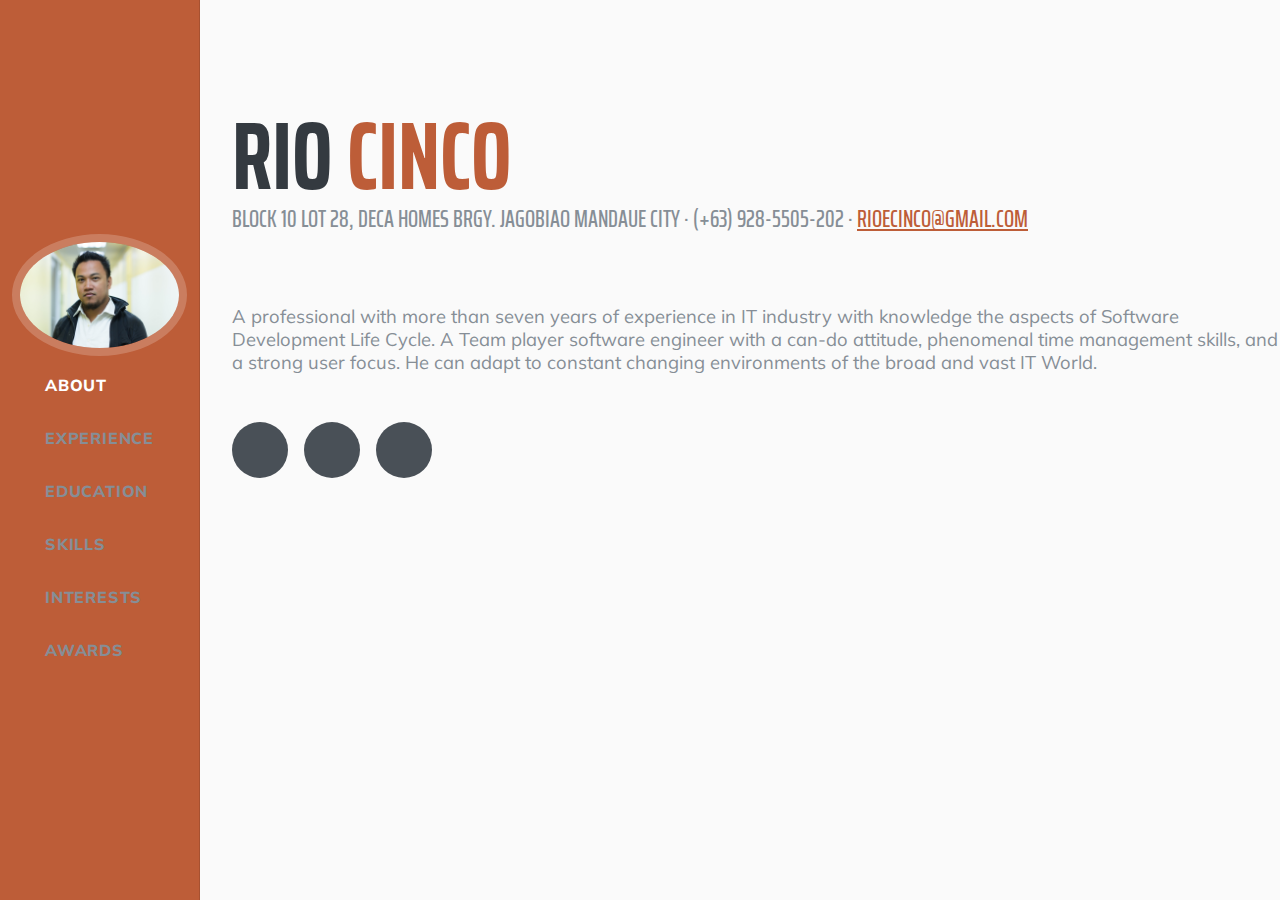
<file: index.html>
<!doctype html>
<html lang="en">
<head>
  <meta charset="utf-8">
  <title>Rio Cinco</title>
  <base href="https://riocinco.github.io/resume/">
  <meta name="viewport" content="width=device-width, initial-scale=1">
  <link rel="icon" type="image/x-icon" href="favicon.ico">
  <link href="https://fonts.googleapis.com/icon?family=Material+Icons" rel="stylesheet">

  <!-- Custom fonts for this template -->
  <link href="https://fonts.googleapis.com/css?family=Saira+Extra+Condensed:500,700" rel="stylesheet">
  <link href="https://fonts.googleapis.com/css?family=Muli:400,400i,800,800i" rel="stylesheet">
  <!-- <link href="vendor/fontawesome-free/css/all.min.css" rel="stylesheet"> -->

  <link rel="stylesheet" href="https://use.fontawesome.com/releases/v5.6.3/css/all.css" integrity="sha384-UHRtZLI+pbxtHCWp1t77Bi1L4ZtiqrqD80Kn4Z8NTSRyMA2Fd33n5dQ8lWUE00s/" crossorigin="anonymous">
<link rel="stylesheet" href="styles.a3dd37a30d1d7dd4a23c.css"></head>
<body>
  <app-root></app-root>
<script type="text/javascript" src="runtime.b57bf819d5bdce77f1c7.js"></script><script type="text/javascript" src="polyfills.05e428c7deb03eca82a1.js"></script><script type="text/javascript" src="main.19cc4933572a77e70574.js"></script></body>
</html>
</file>
<file: styles.a3dd37a30d1d7dd4a23c.css>
.mat-badge-content{font-weight:600;font-size:12px;font-family:Roboto,"Helvetica Neue",sans-serif}.mat-badge-small .mat-badge-content{font-size:6px}.mat-badge-large .mat-badge-content{font-size:24px}.mat-h1,.mat-headline,.mat-typography h1{font:400 24px/32px Roboto,"Helvetica Neue",sans-serif;margin:0 0 16px}.mat-h2,.mat-title,.mat-typography h2{font:500 20px/32px Roboto,"Helvetica Neue",sans-serif;margin:0 0 16px}.mat-h3,.mat-subheading-2,.mat-typography h3{font:400 16px/28px Roboto,"Helvetica Neue",sans-serif;margin:0 0 16px}.mat-h4,.mat-subheading-1,.mat-typography h4{font:400 15px/24px Roboto,"Helvetica Neue",sans-serif;margin:0 0 16px}.mat-h5,.mat-typography h5{font:400 11.62px/20px Roboto,"Helvetica Neue",sans-serif;margin:0 0 12px}.mat-h6,.mat-typography h6{font:400 9.38px/20px Roboto,"Helvetica Neue",sans-serif;margin:0 0 12px}.mat-body-2,.mat-body-strong{font:500 14px/24px Roboto,"Helvetica Neue",sans-serif}.mat-body,.mat-body-1,.mat-typography{font:400 14px/20px Roboto,"Helvetica Neue",sans-serif}.mat-body p,.mat-body-1 p,.mat-typography p{margin:0 0 12px}.mat-caption,.mat-small{font:400 12px/20px Roboto,"Helvetica Neue",sans-serif}.mat-display-4,.mat-typography .mat-display-4{font:300 112px/112px Roboto,"Helvetica Neue",sans-serif;margin:0 0 56px;letter-spacing:-.05em}.mat-display-3,.mat-typography .mat-display-3{font:400 56px/56px Roboto,"Helvetica Neue",sans-serif;margin:0 0 64px;letter-spacing:-.02em}.mat-display-2,.mat-typography .mat-display-2{font:400 45px/48px Roboto,"Helvetica Neue",sans-serif;margin:0 0 64px;letter-spacing:-.005em}.mat-display-1,.mat-typography .mat-display-1{font:400 34px/40px Roboto,"Helvetica Neue",sans-serif;margin:0 0 64px}.mat-bottom-sheet-container{font:400 14px/20px Roboto,"Helvetica Neue",sans-serif}.mat-button,.mat-fab,.mat-flat-button,.mat-icon-button,.mat-mini-fab,.mat-raised-button,.mat-stroked-button{font-family:Roboto,"Helvetica Neue",sans-serif;font-size:14px;font-weight:500}.mat-button-toggle,.mat-card{font-family:Roboto,"Helvetica Neue",sans-serif}.mat-card-title{font-size:24px;font-weight:500}.mat-card-header .mat-card-title{font-size:20px}.mat-card-content,.mat-card-subtitle{font-size:14px}.mat-checkbox{font-family:Roboto,"Helvetica Neue",sans-serif}.mat-checkbox-layout .mat-checkbox-label{line-height:24px}.mat-chip{font-size:14px;font-weight:500}.mat-chip .mat-chip-remove.mat-icon,.mat-chip .mat-chip-trailing-icon.mat-icon{font-size:18px}.mat-table{font-family:Roboto,"Helvetica Neue",sans-serif}.mat-header-cell{font-size:12px;font-weight:500}.mat-cell,.mat-footer-cell{font-size:14px}.mat-calendar{font-family:Roboto,"Helvetica Neue",sans-serif}.mat-calendar-body{font-size:13px}.mat-calendar-body-label,.mat-calendar-period-button{font-size:14px;font-weight:500}.mat-calendar-table-header th{font-size:11px;font-weight:400}.mat-dialog-title{font:500 20px/32px Roboto,"Helvetica Neue",sans-serif}.mat-expansion-panel-header{font-family:Roboto,"Helvetica Neue",sans-serif;font-size:15px;font-weight:400}.mat-expansion-panel-content{font:400 14px/20px Roboto,"Helvetica Neue",sans-serif}.mat-form-field{font-size:inherit;font-weight:400;line-height:1.125;font-family:Roboto,"Helvetica Neue",sans-serif}.mat-form-field-wrapper{padding-bottom:1.34375em}.mat-form-field-prefix .mat-icon,.mat-form-field-suffix .mat-icon{font-size:150%;line-height:1.125}.mat-form-field-prefix .mat-icon-button,.mat-form-field-suffix .mat-icon-button{height:1.5em;width:1.5em}.mat-form-field-prefix .mat-icon-button .mat-icon,.mat-form-field-suffix .mat-icon-button .mat-icon{height:1.125em;line-height:1.125}.mat-form-field-infix{padding:.5em 0;border-top:.84375em solid transparent}.mat-form-field-can-float .mat-input-server:focus+.mat-form-field-label-wrapper .mat-form-field-label,.mat-form-field-can-float.mat-form-field-should-float .mat-form-field-label{-webkit-transform:translateY(-1.34375em) scale(.75);transform:translateY(-1.34375em) scale(.75);width:133.33333%}.mat-form-field-can-float .mat-input-server[label]:not(:label-shown)+.mat-form-field-label-wrapper .mat-form-field-label{-webkit-transform:translateY(-1.34374em) scale(.75);transform:translateY(-1.34374em) scale(.75);width:133.33334%}.mat-form-field-label-wrapper{top:-.84375em;padding-top:.84375em}.mat-form-field-label{top:1.34375em}.mat-form-field-underline{bottom:1.34375em}.mat-form-field-subscript-wrapper{font-size:75%;margin-top:.66667em;top:calc(100% - 1.79167em)}.mat-form-field-appearance-legacy .mat-form-field-wrapper{padding-bottom:1.25em}.mat-form-field-appearance-legacy .mat-form-field-infix{padding:.4375em 0}.mat-form-field-appearance-legacy.mat-form-field-can-float .mat-input-server:focus+.mat-form-field-label-wrapper .mat-form-field-label,.mat-form-field-appearance-legacy.mat-form-field-can-float.mat-form-field-should-float .mat-form-field-label{-webkit-transform:translateY(-1.28125em) scale(.75) perspective(100px) translateZ(.001px);transform:translateY(-1.28125em) scale(.75) perspective(100px) translateZ(.001px);-ms-transform:translateY(-1.28125em) scale(.75);width:133.33333%}.mat-form-field-appearance-legacy.mat-form-field-can-float .mat-form-field-autofill-control:-webkit-autofill+.mat-form-field-label-wrapper .mat-form-field-label{-webkit-transform:translateY(-1.28125em) scale(.75) perspective(100px) translateZ(.00101px);transform:translateY(-1.28125em) scale(.75) perspective(100px) translateZ(.00101px);-ms-transform:translateY(-1.28124em) scale(.75);width:133.33334%}.mat-form-field-appearance-legacy.mat-form-field-can-float .mat-input-server[label]:not(:label-shown)+.mat-form-field-label-wrapper .mat-form-field-label{-webkit-transform:translateY(-1.28125em) scale(.75) perspective(100px) translateZ(.00102px);transform:translateY(-1.28125em) scale(.75) perspective(100px) translateZ(.00102px);-ms-transform:translateY(-1.28123em) scale(.75);width:133.33335%}.mat-form-field-appearance-legacy .mat-form-field-label{top:1.28125em}.mat-form-field-appearance-legacy .mat-form-field-subscript-wrapper{margin-top:.54167em;top:calc(100% - 1.66667em)}@media print{.mat-form-field-appearance-legacy.mat-form-field-can-float .mat-input-server:focus+.mat-form-field-label-wrapper .mat-form-field-label,.mat-form-field-appearance-legacy.mat-form-field-can-float.mat-form-field-should-float .mat-form-field-label{-webkit-transform:translateY(-1.28122em) scale(.75);transform:translateY(-1.28122em) scale(.75)}.mat-form-field-appearance-legacy.mat-form-field-can-float .mat-form-field-autofill-control:-webkit-autofill+.mat-form-field-label-wrapper .mat-form-field-label{-webkit-transform:translateY(-1.28121em) scale(.75);transform:translateY(-1.28121em) scale(.75)}.mat-form-field-appearance-legacy.mat-form-field-can-float .mat-input-server[label]:not(:label-shown)+.mat-form-field-label-wrapper .mat-form-field-label{-webkit-transform:translateY(-1.2812em) scale(.75);transform:translateY(-1.2812em) scale(.75)}}.mat-form-field-appearance-fill .mat-form-field-infix{padding:.25em 0 .75em}.mat-form-field-appearance-fill .mat-form-field-label{top:1.09375em;margin-top:-.5em}.mat-form-field-appearance-fill.mat-form-field-can-float .mat-input-server:focus+.mat-form-field-label-wrapper .mat-form-field-label,.mat-form-field-appearance-fill.mat-form-field-can-float.mat-form-field-should-float .mat-form-field-label{-webkit-transform:translateY(-.59375em) scale(.75);transform:translateY(-.59375em) scale(.75);width:133.33333%}.mat-form-field-appearance-fill.mat-form-field-can-float .mat-input-server[label]:not(:label-shown)+.mat-form-field-label-wrapper .mat-form-field-label{-webkit-transform:translateY(-.59374em) scale(.75);transform:translateY(-.59374em) scale(.75);width:133.33334%}.mat-form-field-appearance-outline .mat-form-field-infix{padding:1em 0}.mat-form-field-appearance-outline .mat-form-field-label{top:1.84375em;margin-top:-.25em}.mat-form-field-appearance-outline.mat-form-field-can-float .mat-input-server:focus+.mat-form-field-label-wrapper .mat-form-field-label,.mat-form-field-appearance-outline.mat-form-field-can-float.mat-form-field-should-float .mat-form-field-label{-webkit-transform:translateY(-1.59375em) scale(.75);transform:translateY(-1.59375em) scale(.75);width:133.33333%}.mat-form-field-appearance-outline.mat-form-field-can-float .mat-input-server[label]:not(:label-shown)+.mat-form-field-label-wrapper .mat-form-field-label{-webkit-transform:translateY(-1.59374em) scale(.75);transform:translateY(-1.59374em) scale(.75);width:133.33334%}.mat-grid-tile-footer,.mat-grid-tile-header{font-size:14px}.mat-grid-tile-footer .mat-line,.mat-grid-tile-header .mat-line{white-space:nowrap;overflow:hidden;text-overflow:ellipsis;display:block;box-sizing:border-box}.mat-grid-tile-footer .mat-line:nth-child(n+2),.mat-grid-tile-header .mat-line:nth-child(n+2){font-size:12px}input.mat-input-element{margin-top:-.0625em}.mat-menu-item{font-family:Roboto,"Helvetica Neue",sans-serif;font-size:14px;font-weight:400}.mat-paginator,.mat-paginator-page-size .mat-select-trigger{font-family:Roboto,"Helvetica Neue",sans-serif;font-size:12px}.mat-radio-button,.mat-select{font-family:Roboto,"Helvetica Neue",sans-serif}.mat-select-trigger{height:1.125em}.mat-slide-toggle-content{font-family:Roboto,"Helvetica Neue",sans-serif}.mat-slider-thumb-label-text{font-family:Roboto,"Helvetica Neue",sans-serif;font-size:12px;font-weight:500}.mat-stepper-horizontal,.mat-stepper-vertical{font-family:Roboto,"Helvetica Neue",sans-serif}.mat-step-label{font-size:14px;font-weight:400}.mat-step-sub-label-error{font-weight:400}.mat-step-label-error{font-size:14px}.mat-step-label-selected{font-size:14px;font-weight:500}.mat-tab-group{font-family:Roboto,"Helvetica Neue",sans-serif}.mat-tab-label,.mat-tab-link{font-family:Roboto,"Helvetica Neue",sans-serif;font-size:14px;font-weight:500}.mat-toolbar,.mat-toolbar h1,.mat-toolbar h2,.mat-toolbar h3,.mat-toolbar h4,.mat-toolbar h5,.mat-toolbar h6{font:500 20px/32px Roboto,"Helvetica Neue",sans-serif;margin:0}.mat-tooltip{font-family:Roboto,"Helvetica Neue",sans-serif;font-size:10px;padding-top:6px;padding-bottom:6px}.mat-tooltip-handset{font-size:14px;padding-top:8px;padding-bottom:8px}.mat-list-item,.mat-list-option{font-family:Roboto,"Helvetica Neue",sans-serif}.mat-list-base .mat-list-item{font-size:16px}.mat-list-base .mat-list-item .mat-line{white-space:nowrap;overflow:hidden;text-overflow:ellipsis;display:block;box-sizing:border-box}.mat-list-base .mat-list-item .mat-line:nth-child(n+2){font-size:14px}.mat-list-base .mat-list-option{font-size:16px}.mat-list-base .mat-list-option .mat-line{white-space:nowrap;overflow:hidden;text-overflow:ellipsis;display:block;box-sizing:border-box}.mat-list-base .mat-list-option .mat-line:nth-child(n+2){font-size:14px}.mat-list-base[dense] .mat-list-item{font-size:12px}.mat-list-base[dense] .mat-list-item .mat-line{white-space:nowrap;overflow:hidden;text-overflow:ellipsis;display:block;box-sizing:border-box}.mat-list-base[dense] .mat-list-item .mat-line:nth-child(n+2),.mat-list-base[dense] .mat-list-option{font-size:12px}.mat-list-base[dense] .mat-list-option .mat-line{white-space:nowrap;overflow:hidden;text-overflow:ellipsis;display:block;box-sizing:border-box}.mat-list-base[dense] .mat-list-option .mat-line:nth-child(n+2){font-size:12px}.mat-list-base[dense] .mat-subheader{font-family:Roboto,"Helvetica Neue",sans-serif;font-size:12px;font-weight:500}.mat-option{font-family:Roboto,"Helvetica Neue",sans-serif;font-size:16px;color:rgba(0,0,0,.87)}.mat-optgroup-label{font:500 14px/24px Roboto,"Helvetica Neue",sans-serif;color:rgba(0,0,0,.54)}.mat-simple-snackbar{font-family:Roboto,"Helvetica Neue",sans-serif;font-size:14px}.mat-simple-snackbar-action{line-height:1;font-family:inherit;font-size:inherit;font-weight:500}.mat-ripple{overflow:hidden;position:relative}.mat-ripple.mat-ripple-unbounded{overflow:visible}.mat-ripple-element{position:absolute;border-radius:50%;pointer-events:none;transition:opacity,-webkit-transform 0s cubic-bezier(0,0,.2,1);transition:opacity,transform 0s cubic-bezier(0,0,.2,1);transition:opacity,transform 0s cubic-bezier(0,0,.2,1),-webkit-transform 0s cubic-bezier(0,0,.2,1);-webkit-transform:scale(0);transform:scale(0)}@media screen and (-ms-high-contrast:active){.mat-ripple-element{display:none}}.cdk-visually-hidden{border:0;clip:rect(0 0 0 0);height:1px;margin:-1px;overflow:hidden;padding:0;position:absolute;width:1px;outline:0;-webkit-appearance:none;-moz-appearance:none}.cdk-global-overlay-wrapper,.cdk-overlay-container{pointer-events:none;top:0;left:0;height:100%;width:100%}.cdk-overlay-container{position:fixed;z-index:1000}.cdk-overlay-container:empty{display:none}.cdk-global-overlay-wrapper{display:flex;position:absolute;z-index:1000}.cdk-overlay-pane{position:absolute;pointer-events:auto;box-sizing:border-box;z-index:1000;display:flex;max-width:100%;max-height:100%}.cdk-overlay-backdrop{position:absolute;top:0;bottom:0;left:0;right:0;z-index:1000;pointer-events:auto;-webkit-tap-highlight-color:transparent;transition:opacity .4s cubic-bezier(.25,.8,.25,1);opacity:0}.cdk-overlay-backdrop.cdk-overlay-backdrop-showing{opacity:1}@media screen and (-ms-high-contrast:active){.cdk-overlay-backdrop.cdk-overlay-backdrop-showing{opacity:.6}.mat-badge-small .mat-badge-content{outline:solid 1px;border-radius:0}}.cdk-overlay-dark-backdrop{background:rgba(0,0,0,.32)}.cdk-overlay-transparent-backdrop,.cdk-overlay-transparent-backdrop.cdk-overlay-backdrop-showing{opacity:0}.cdk-overlay-connected-position-bounding-box{position:absolute;z-index:1000;display:flex;flex-direction:column;min-width:1px;min-height:1px}.cdk-global-scrollblock{position:fixed;width:100%;overflow-y:scroll}@-webkit-keyframes cdk-text-field-autofill-start{/*!*/}@keyframes cdk-text-field-autofill-start{/*!*/}@-webkit-keyframes cdk-text-field-autofill-end{/*!*/}@keyframes cdk-text-field-autofill-end{/*!*/}.cdk-text-field-autofill-monitored:-webkit-autofill{-webkit-animation-name:cdk-text-field-autofill-start;animation-name:cdk-text-field-autofill-start}.cdk-text-field-autofill-monitored:not(:-webkit-autofill){-webkit-animation-name:cdk-text-field-autofill-end;animation-name:cdk-text-field-autofill-end}textarea.cdk-textarea-autosize{resize:none}textarea.cdk-textarea-autosize-measuring{height:auto!important;overflow:hidden!important;padding:2px 0!important;box-sizing:content-box!important}.mat-ripple-element{background-color:rgba(0,0,0,.1)}.mat-option.mat-selected:not(.mat-option-multiple):not(.mat-option-disabled),.mat-option:focus:not(.mat-option-disabled),.mat-option:hover:not(.mat-option-disabled){background:rgba(0,0,0,.04)}.mat-option.mat-active{background:rgba(0,0,0,.04);color:rgba(0,0,0,.87)}.mat-option.mat-option-disabled{color:rgba(0,0,0,.38)}.mat-primary .mat-option.mat-selected:not(.mat-option-disabled){color:#3f51b5}.mat-accent .mat-option.mat-selected:not(.mat-option-disabled){color:#ff4081}.mat-warn .mat-option.mat-selected:not(.mat-option-disabled){color:#f44336}.mat-optgroup-disabled .mat-optgroup-label{color:rgba(0,0,0,.38)}.mat-pseudo-checkbox{color:rgba(0,0,0,.54)}.mat-pseudo-checkbox::after{color:#fafafa}.mat-accent .mat-pseudo-checkbox-checked,.mat-accent .mat-pseudo-checkbox-indeterminate,.mat-pseudo-checkbox-checked,.mat-pseudo-checkbox-indeterminate{background:#ff4081}.mat-primary .mat-pseudo-checkbox-checked,.mat-primary .mat-pseudo-checkbox-indeterminate{background:#3f51b5}.mat-warn .mat-pseudo-checkbox-checked,.mat-warn .mat-pseudo-checkbox-indeterminate{background:#f44336}.mat-pseudo-checkbox-checked.mat-pseudo-checkbox-disabled{background:#b0b0b0}.mat-elevation-z0{box-shadow:0 0 0 0 rgba(0,0,0,.2),0 0 0 0 rgba(0,0,0,.14),0 0 0 0 rgba(0,0,0,.12)}.mat-elevation-z1{box-shadow:0 2px 1px -1px rgba(0,0,0,.2),0 1px 1px 0 rgba(0,0,0,.14),0 1px 3px 0 rgba(0,0,0,.12)}.mat-elevation-z2{box-shadow:0 3px 1px -2px rgba(0,0,0,.2),0 2px 2px 0 rgba(0,0,0,.14),0 1px 5px 0 rgba(0,0,0,.12)}.mat-elevation-z3{box-shadow:0 3px 3px -2px rgba(0,0,0,.2),0 3px 4px 0 rgba(0,0,0,.14),0 1px 8px 0 rgba(0,0,0,.12)}.mat-elevation-z4{box-shadow:0 2px 4px -1px rgba(0,0,0,.2),0 4px 5px 0 rgba(0,0,0,.14),0 1px 10px 0 rgba(0,0,0,.12)}.mat-elevation-z5{box-shadow:0 3px 5px -1px rgba(0,0,0,.2),0 5px 8px 0 rgba(0,0,0,.14),0 1px 14px 0 rgba(0,0,0,.12)}.mat-elevation-z6{box-shadow:0 3px 5px -1px rgba(0,0,0,.2),0 6px 10px 0 rgba(0,0,0,.14),0 1px 18px 0 rgba(0,0,0,.12)}.mat-elevation-z7{box-shadow:0 4px 5px -2px rgba(0,0,0,.2),0 7px 10px 1px rgba(0,0,0,.14),0 2px 16px 1px rgba(0,0,0,.12)}.mat-elevation-z8{box-shadow:0 5px 5px -3px rgba(0,0,0,.2),0 8px 10px 1px rgba(0,0,0,.14),0 3px 14px 2px rgba(0,0,0,.12)}.mat-elevation-z9{box-shadow:0 5px 6px -3px rgba(0,0,0,.2),0 9px 12px 1px rgba(0,0,0,.14),0 3px 16px 2px rgba(0,0,0,.12)}.mat-elevation-z10{box-shadow:0 6px 6px -3px rgba(0,0,0,.2),0 10px 14px 1px rgba(0,0,0,.14),0 4px 18px 3px rgba(0,0,0,.12)}.mat-elevation-z11{box-shadow:0 6px 7px -4px rgba(0,0,0,.2),0 11px 15px 1px rgba(0,0,0,.14),0 4px 20px 3px rgba(0,0,0,.12)}.mat-elevation-z12{box-shadow:0 7px 8px -4px rgba(0,0,0,.2),0 12px 17px 2px rgba(0,0,0,.14),0 5px 22px 4px rgba(0,0,0,.12)}.mat-elevation-z13{box-shadow:0 7px 8px -4px rgba(0,0,0,.2),0 13px 19px 2px rgba(0,0,0,.14),0 5px 24px 4px rgba(0,0,0,.12)}.mat-elevation-z14{box-shadow:0 7px 9px -4px rgba(0,0,0,.2),0 14px 21px 2px rgba(0,0,0,.14),0 5px 26px 4px rgba(0,0,0,.12)}.mat-elevation-z15{box-shadow:0 8px 9px -5px rgba(0,0,0,.2),0 15px 22px 2px rgba(0,0,0,.14),0 6px 28px 5px rgba(0,0,0,.12)}.mat-elevation-z16{box-shadow:0 8px 10px -5px rgba(0,0,0,.2),0 16px 24px 2px rgba(0,0,0,.14),0 6px 30px 5px rgba(0,0,0,.12)}.mat-elevation-z17{box-shadow:0 8px 11px -5px rgba(0,0,0,.2),0 17px 26px 2px rgba(0,0,0,.14),0 6px 32px 5px rgba(0,0,0,.12)}.mat-elevation-z18{box-shadow:0 9px 11px -5px rgba(0,0,0,.2),0 18px 28px 2px rgba(0,0,0,.14),0 7px 34px 6px rgba(0,0,0,.12)}.mat-elevation-z19{box-shadow:0 9px 12px -6px rgba(0,0,0,.2),0 19px 29px 2px rgba(0,0,0,.14),0 7px 36px 6px rgba(0,0,0,.12)}.mat-elevation-z20{box-shadow:0 10px 13px -6px rgba(0,0,0,.2),0 20px 31px 3px rgba(0,0,0,.14),0 8px 38px 7px rgba(0,0,0,.12)}.mat-elevation-z21{box-shadow:0 10px 13px -6px rgba(0,0,0,.2),0 21px 33px 3px rgba(0,0,0,.14),0 8px 40px 7px rgba(0,0,0,.12)}.mat-elevation-z22{box-shadow:0 10px 14px -6px rgba(0,0,0,.2),0 22px 35px 3px rgba(0,0,0,.14),0 8px 42px 7px rgba(0,0,0,.12)}.mat-elevation-z23{box-shadow:0 11px 14px -7px rgba(0,0,0,.2),0 23px 36px 3px rgba(0,0,0,.14),0 9px 44px 8px rgba(0,0,0,.12)}.mat-elevation-z24{box-shadow:0 11px 15px -7px rgba(0,0,0,.2),0 24px 38px 3px rgba(0,0,0,.14),0 9px 46px 8px rgba(0,0,0,.12)}.mat-app-background{background-color:#fafafa;color:rgba(0,0,0,.87)}.mat-theme-loaded-marker{display:none}.mat-autocomplete-panel{background:#fff;color:rgba(0,0,0,.87)}.mat-autocomplete-panel:not([class*=mat-elevation-z]){box-shadow:0 2px 4px -1px rgba(0,0,0,.2),0 4px 5px 0 rgba(0,0,0,.14),0 1px 10px 0 rgba(0,0,0,.12)}.mat-autocomplete-panel .mat-option.mat-selected:not(.mat-active):not(:hover){background:#fff}.mat-autocomplete-panel .mat-option.mat-selected:not(.mat-active):not(:hover):not(.mat-option-disabled){color:rgba(0,0,0,.87)}.mat-badge-accent .mat-badge-content{background:#ff4081;color:#fff}.mat-badge-warn .mat-badge-content{color:#fff;background:#f44336}.mat-badge{position:relative}.mat-badge-hidden .mat-badge-content{display:none}.mat-badge-disabled .mat-badge-content{background:#b9b9b9;color:rgba(0,0,0,.38)}.mat-badge-content{color:#fff;background:#3f51b5;position:absolute;text-align:center;display:inline-block;border-radius:50%;transition:-webkit-transform .2s ease-in-out;transition:transform .2s ease-in-out;transition:transform .2s ease-in-out,-webkit-transform .2s ease-in-out;-webkit-transform:scale(.6);transform:scale(.6);overflow:hidden;white-space:nowrap;text-overflow:ellipsis;pointer-events:none}.mat-badge-content.mat-badge-active{-webkit-transform:none;transform:none}.mat-badge-small .mat-badge-content{width:16px;height:16px;line-height:16px}.mat-badge-small.mat-badge-above .mat-badge-content{top:-8px}.mat-badge-small.mat-badge-below .mat-badge-content{bottom:-8px}.mat-badge-small.mat-badge-before .mat-badge-content{left:-16px}[dir=rtl] .mat-badge-small.mat-badge-before .mat-badge-content{left:auto;right:-16px}.mat-badge-small.mat-badge-after .mat-badge-content{right:-16px}[dir=rtl] .mat-badge-small.mat-badge-after .mat-badge-content{right:auto;left:-16px}.mat-badge-small.mat-badge-overlap.mat-badge-before .mat-badge-content{left:-8px}[dir=rtl] .mat-badge-small.mat-badge-overlap.mat-badge-before .mat-badge-content{left:auto;right:-8px}.mat-badge-small.mat-badge-overlap.mat-badge-after .mat-badge-content{right:-8px}[dir=rtl] .mat-badge-small.mat-badge-overlap.mat-badge-after .mat-badge-content{right:auto;left:-8px}.mat-badge-medium .mat-badge-content{width:22px;height:22px;line-height:22px}.mat-badge-medium.mat-badge-above .mat-badge-content{top:-11px}.mat-badge-medium.mat-badge-below .mat-badge-content{bottom:-11px}.mat-badge-medium.mat-badge-before .mat-badge-content{left:-22px}[dir=rtl] .mat-badge-medium.mat-badge-before .mat-badge-content{left:auto;right:-22px}.mat-badge-medium.mat-badge-after .mat-badge-content{right:-22px}[dir=rtl] .mat-badge-medium.mat-badge-after .mat-badge-content{right:auto;left:-22px}.mat-badge-medium.mat-badge-overlap.mat-badge-before .mat-badge-content{left:-11px}[dir=rtl] .mat-badge-medium.mat-badge-overlap.mat-badge-before .mat-badge-content{left:auto;right:-11px}.mat-badge-medium.mat-badge-overlap.mat-badge-after .mat-badge-content{right:-11px}[dir=rtl] .mat-badge-medium.mat-badge-overlap.mat-badge-after .mat-badge-content{right:auto;left:-11px}.mat-badge-large .mat-badge-content{width:28px;height:28px;line-height:28px}@media screen and (-ms-high-contrast:active){.mat-badge-large .mat-badge-content,.mat-badge-medium .mat-badge-content{outline:solid 1px;border-radius:0}.mat-checkbox-disabled{opacity:.5}}.mat-badge-large.mat-badge-above .mat-badge-content{top:-14px}.mat-badge-large.mat-badge-below .mat-badge-content{bottom:-14px}.mat-badge-large.mat-badge-before .mat-badge-content{left:-28px}[dir=rtl] .mat-badge-large.mat-badge-before .mat-badge-content{left:auto;right:-28px}.mat-badge-large.mat-badge-after .mat-badge-content{right:-28px}[dir=rtl] .mat-badge-large.mat-badge-after .mat-badge-content{right:auto;left:-28px}.mat-badge-large.mat-badge-overlap.mat-badge-before .mat-badge-content{left:-14px}[dir=rtl] .mat-badge-large.mat-badge-overlap.mat-badge-before .mat-badge-content{left:auto;right:-14px}.mat-badge-large.mat-badge-overlap.mat-badge-after .mat-badge-content{right:-14px}[dir=rtl] .mat-badge-large.mat-badge-overlap.mat-badge-after .mat-badge-content{right:auto;left:-14px}.mat-bottom-sheet-container{box-shadow:0 8px 10px -5px rgba(0,0,0,.2),0 16px 24px 2px rgba(0,0,0,.14),0 6px 30px 5px rgba(0,0,0,.12);background:#fff;color:rgba(0,0,0,.87)}.mat-button,.mat-icon-button,.mat-stroked-button{color:inherit;background:0 0}.mat-button.mat-primary,.mat-icon-button.mat-primary,.mat-stroked-button.mat-primary{color:#3f51b5}.mat-button.mat-accent,.mat-icon-button.mat-accent,.mat-stroked-button.mat-accent{color:#ff4081}.mat-button.mat-warn,.mat-icon-button.mat-warn,.mat-stroked-button.mat-warn{color:#f44336}.mat-button.mat-accent[disabled],.mat-button.mat-primary[disabled],.mat-button.mat-warn[disabled],.mat-button[disabled][disabled],.mat-icon-button.mat-accent[disabled],.mat-icon-button.mat-primary[disabled],.mat-icon-button.mat-warn[disabled],.mat-icon-button[disabled][disabled],.mat-stroked-button.mat-accent[disabled],.mat-stroked-button.mat-primary[disabled],.mat-stroked-button.mat-warn[disabled],.mat-stroked-button[disabled][disabled]{color:rgba(0,0,0,.26)}.mat-button.mat-primary .mat-button-focus-overlay,.mat-icon-button.mat-primary .mat-button-focus-overlay,.mat-stroked-button.mat-primary .mat-button-focus-overlay{background-color:#3f51b5}.mat-button.mat-accent .mat-button-focus-overlay,.mat-icon-button.mat-accent .mat-button-focus-overlay,.mat-stroked-button.mat-accent .mat-button-focus-overlay{background-color:#ff4081}.mat-button.mat-warn .mat-button-focus-overlay,.mat-icon-button.mat-warn .mat-button-focus-overlay,.mat-stroked-button.mat-warn .mat-button-focus-overlay{background-color:#f44336}.mat-button[disabled] .mat-button-focus-overlay,.mat-icon-button[disabled] .mat-button-focus-overlay,.mat-stroked-button[disabled] .mat-button-focus-overlay{background-color:transparent}.mat-button .mat-ripple-element,.mat-icon-button .mat-ripple-element,.mat-stroked-button .mat-ripple-element{opacity:.1;background-color:currentColor}.mat-button-focus-overlay{background:#000}.mat-stroked-button:not([disabled]){border-color:rgba(0,0,0,.12)}.mat-fab,.mat-flat-button,.mat-mini-fab,.mat-raised-button{color:rgba(0,0,0,.87);background-color:#fff}.mat-fab.mat-accent,.mat-fab.mat-primary,.mat-fab.mat-warn,.mat-flat-button.mat-accent,.mat-flat-button.mat-primary,.mat-flat-button.mat-warn,.mat-mini-fab.mat-accent,.mat-mini-fab.mat-primary,.mat-mini-fab.mat-warn,.mat-raised-button.mat-accent,.mat-raised-button.mat-primary,.mat-raised-button.mat-warn{color:#fff}.mat-fab.mat-accent[disabled],.mat-fab.mat-primary[disabled],.mat-fab.mat-warn[disabled],.mat-fab[disabled][disabled],.mat-flat-button.mat-accent[disabled],.mat-flat-button.mat-primary[disabled],.mat-flat-button.mat-warn[disabled],.mat-flat-button[disabled][disabled],.mat-mini-fab.mat-accent[disabled],.mat-mini-fab.mat-primary[disabled],.mat-mini-fab.mat-warn[disabled],.mat-mini-fab[disabled][disabled],.mat-raised-button.mat-accent[disabled],.mat-raised-button.mat-primary[disabled],.mat-raised-button.mat-warn[disabled],.mat-raised-button[disabled][disabled]{color:rgba(0,0,0,.26);background-color:rgba(0,0,0,.12)}.mat-fab.mat-primary,.mat-flat-button.mat-primary,.mat-mini-fab.mat-primary,.mat-raised-button.mat-primary{background-color:#3f51b5}.mat-fab.mat-accent,.mat-flat-button.mat-accent,.mat-mini-fab.mat-accent,.mat-raised-button.mat-accent{background-color:#ff4081}.mat-fab.mat-warn,.mat-flat-button.mat-warn,.mat-mini-fab.mat-warn,.mat-raised-button.mat-warn{background-color:#f44336}.mat-fab.mat-accent .mat-ripple-element,.mat-fab.mat-primary .mat-ripple-element,.mat-fab.mat-warn .mat-ripple-element,.mat-flat-button.mat-accent .mat-ripple-element,.mat-flat-button.mat-primary .mat-ripple-element,.mat-flat-button.mat-warn .mat-ripple-element,.mat-mini-fab.mat-accent .mat-ripple-element,.mat-mini-fab.mat-primary .mat-ripple-element,.mat-mini-fab.mat-warn .mat-ripple-element,.mat-raised-button.mat-accent .mat-ripple-element,.mat-raised-button.mat-primary .mat-ripple-element,.mat-raised-button.mat-warn .mat-ripple-element{background-color:rgba(255,255,255,.1)}.mat-flat-button:not([class*=mat-elevation-z]),.mat-stroked-button:not([class*=mat-elevation-z]){box-shadow:0 0 0 0 rgba(0,0,0,.2),0 0 0 0 rgba(0,0,0,.14),0 0 0 0 rgba(0,0,0,.12)}.mat-raised-button:not([class*=mat-elevation-z]){box-shadow:0 3px 1px -2px rgba(0,0,0,.2),0 2px 2px 0 rgba(0,0,0,.14),0 1px 5px 0 rgba(0,0,0,.12)}.mat-raised-button:not([disabled]):active:not([class*=mat-elevation-z]){box-shadow:0 5px 5px -3px rgba(0,0,0,.2),0 8px 10px 1px rgba(0,0,0,.14),0 3px 14px 2px rgba(0,0,0,.12)}.mat-raised-button[disabled]:not([class*=mat-elevation-z]){box-shadow:0 0 0 0 rgba(0,0,0,.2),0 0 0 0 rgba(0,0,0,.14),0 0 0 0 rgba(0,0,0,.12)}.mat-fab:not([class*=mat-elevation-z]),.mat-mini-fab:not([class*=mat-elevation-z]){box-shadow:0 3px 5px -1px rgba(0,0,0,.2),0 6px 10px 0 rgba(0,0,0,.14),0 1px 18px 0 rgba(0,0,0,.12)}.mat-fab:not([disabled]):active:not([class*=mat-elevation-z]),.mat-mini-fab:not([disabled]):active:not([class*=mat-elevation-z]){box-shadow:0 7px 8px -4px rgba(0,0,0,.2),0 12px 17px 2px rgba(0,0,0,.14),0 5px 22px 4px rgba(0,0,0,.12)}.mat-fab[disabled]:not([class*=mat-elevation-z]),.mat-mini-fab[disabled]:not([class*=mat-elevation-z]){box-shadow:0 0 0 0 rgba(0,0,0,.2),0 0 0 0 rgba(0,0,0,.14),0 0 0 0 rgba(0,0,0,.12)}.mat-button-toggle-group,.mat-button-toggle-standalone{box-shadow:0 3px 1px -2px rgba(0,0,0,.2),0 2px 2px 0 rgba(0,0,0,.14),0 1px 5px 0 rgba(0,0,0,.12)}.mat-button-toggle-group-appearance-standard,.mat-button-toggle-standalone.mat-button-toggle-appearance-standard{box-shadow:none;border:1px solid rgba(0,0,0,.12)}.mat-button-toggle{color:rgba(0,0,0,.38)}.mat-button-toggle .mat-button-toggle-focus-overlay{background-color:rgba(0,0,0,.12)}.mat-button-toggle-appearance-standard{color:rgba(0,0,0,.87);background:#fff}.mat-button-toggle-appearance-standard .mat-button-toggle-focus-overlay{background-color:#000}.mat-button-toggle-group-appearance-standard .mat-button-toggle+.mat-button-toggle{border-left:1px solid rgba(0,0,0,.12)}[dir=rtl] .mat-button-toggle-group-appearance-standard .mat-button-toggle+.mat-button-toggle{border-left:none;border-right:1px solid rgba(0,0,0,.12)}.mat-button-toggle-group-appearance-standard.mat-button-toggle-vertical .mat-button-toggle+.mat-button-toggle{border-left:none;border-right:none;border-top:1px solid rgba(0,0,0,.12)}.mat-button-toggle-checked{background-color:#e0e0e0;color:rgba(0,0,0,.54)}.mat-button-toggle-checked.mat-button-toggle-appearance-standard{color:rgba(0,0,0,.87)}.mat-button-toggle-disabled{color:rgba(0,0,0,.26);background-color:#eee}.mat-button-toggle-disabled.mat-button-toggle-appearance-standard{background:#fff}.mat-button-toggle-disabled.mat-button-toggle-checked{background-color:#bdbdbd}.mat-card{background:#fff;color:rgba(0,0,0,.87)}.mat-card:not([class*=mat-elevation-z]){box-shadow:0 2px 1px -1px rgba(0,0,0,.2),0 1px 1px 0 rgba(0,0,0,.14),0 1px 3px 0 rgba(0,0,0,.12)}.mat-card.mat-card-flat:not([class*=mat-elevation-z]){box-shadow:0 0 0 0 rgba(0,0,0,.2),0 0 0 0 rgba(0,0,0,.14),0 0 0 0 rgba(0,0,0,.12)}.mat-card-subtitle{color:rgba(0,0,0,.54)}.mat-checkbox-frame{border-color:rgba(0,0,0,.54)}.mat-checkbox-checkmark{fill:#fafafa}.mat-checkbox-checkmark-path{stroke:#fafafa!important}@media screen and (-ms-high-contrast:black-on-white){.mat-checkbox-checkmark-path{stroke:#000!important}}.mat-checkbox-mixedmark{background-color:#fafafa}.mat-checkbox-checked.mat-primary .mat-checkbox-background,.mat-checkbox-indeterminate.mat-primary .mat-checkbox-background{background-color:#3f51b5}.mat-checkbox-checked.mat-accent .mat-checkbox-background,.mat-checkbox-indeterminate.mat-accent .mat-checkbox-background{background-color:#ff4081}.mat-checkbox-checked.mat-warn .mat-checkbox-background,.mat-checkbox-indeterminate.mat-warn .mat-checkbox-background{background-color:#f44336}.mat-checkbox-disabled.mat-checkbox-checked:not(.mat-checkbox-indeterminate) .mat-checkbox-background{background-color:#b0b0b0}.mat-checkbox-disabled:not(.mat-checkbox-checked) .mat-checkbox-frame{border-color:#b0b0b0}.mat-checkbox-disabled .mat-checkbox-label{color:rgba(0,0,0,.54)}@media screen and (-ms-high-contrast:active){.mat-checkbox-background{background:0 0}}.mat-checkbox:not(.mat-checkbox-disabled).mat-primary .mat-checkbox-ripple .mat-ripple-element{background-color:#3f51b5}.mat-checkbox:not(.mat-checkbox-disabled).mat-accent .mat-checkbox-ripple .mat-ripple-element{background-color:#ff4081}.mat-checkbox:not(.mat-checkbox-disabled).mat-warn .mat-checkbox-ripple .mat-ripple-element{background-color:#f44336}.mat-chip.mat-standard-chip{background-color:#e0e0e0;color:rgba(0,0,0,.87)}.mat-chip.mat-standard-chip .mat-chip-remove{color:rgba(0,0,0,.87);opacity:.4}.mat-chip.mat-standard-chip:not(.mat-chip-disabled):active{box-shadow:0 3px 3px -2px rgba(0,0,0,.2),0 3px 4px 0 rgba(0,0,0,.14),0 1px 8px 0 rgba(0,0,0,.12)}.mat-chip.mat-standard-chip:not(.mat-chip-disabled) .mat-chip-remove:hover{opacity:.54}.mat-chip.mat-standard-chip.mat-chip-disabled{opacity:.4}.mat-chip.mat-standard-chip::after{background:#000}.mat-chip.mat-standard-chip.mat-chip-selected.mat-primary{background-color:#3f51b5;color:#fff}.mat-chip.mat-standard-chip.mat-chip-selected.mat-primary .mat-chip-remove{color:#fff;opacity:.4}.mat-chip.mat-standard-chip.mat-chip-selected.mat-primary .mat-ripple-element{background:rgba(255,255,255,.1)}.mat-chip.mat-standard-chip.mat-chip-selected.mat-warn{background-color:#f44336;color:#fff}.mat-chip.mat-standard-chip.mat-chip-selected.mat-warn .mat-chip-remove{color:#fff;opacity:.4}.mat-chip.mat-standard-chip.mat-chip-selected.mat-warn .mat-ripple-element{background:rgba(255,255,255,.1)}.mat-chip.mat-standard-chip.mat-chip-selected.mat-accent{background-color:#ff4081;color:#fff}.mat-chip.mat-standard-chip.mat-chip-selected.mat-accent .mat-chip-remove{color:#fff;opacity:.4}.mat-chip.mat-standard-chip.mat-chip-selected.mat-accent .mat-ripple-element{background:rgba(255,255,255,.1)}.mat-table{background:#fff}.mat-table tbody,.mat-table tfoot,.mat-table thead,.mat-table-sticky,[mat-footer-row],[mat-header-row],[mat-row],mat-footer-row,mat-header-row,mat-row{background:inherit}mat-footer-row,mat-header-row,mat-row,td.mat-cell,td.mat-footer-cell,th.mat-header-cell{border-bottom-color:rgba(0,0,0,.12)}.mat-header-cell{color:rgba(0,0,0,.54)}.mat-cell,.mat-footer-cell{color:rgba(0,0,0,.87)}.mat-calendar-arrow{border-top-color:rgba(0,0,0,.54)}.mat-datepicker-content .mat-calendar-next-button,.mat-datepicker-content .mat-calendar-previous-button,.mat-datepicker-toggle{color:rgba(0,0,0,.54)}.mat-calendar-table-header{color:rgba(0,0,0,.38)}.mat-calendar-table-header-divider::after{background:rgba(0,0,0,.12)}.mat-calendar-body-label{color:rgba(0,0,0,.54)}.mat-calendar-body-cell-content{color:rgba(0,0,0,.87);border-color:transparent}.mat-calendar-body-disabled>.mat-calendar-body-cell-content:not(.mat-calendar-body-selected){color:rgba(0,0,0,.38)}.cdk-keyboard-focused .mat-calendar-body-active>.mat-calendar-body-cell-content:not(.mat-calendar-body-selected),.cdk-program-focused .mat-calendar-body-active>.mat-calendar-body-cell-content:not(.mat-calendar-body-selected),.mat-calendar-body-cell:not(.mat-calendar-body-disabled):hover>.mat-calendar-body-cell-content:not(.mat-calendar-body-selected){background-color:rgba(0,0,0,.04)}.mat-calendar-body-today:not(.mat-calendar-body-selected){border-color:rgba(0,0,0,.38)}.mat-calendar-body-disabled>.mat-calendar-body-today:not(.mat-calendar-body-selected){border-color:rgba(0,0,0,.18)}.mat-calendar-body-selected{background-color:#3f51b5;color:#fff}.mat-calendar-body-disabled>.mat-calendar-body-selected{background-color:rgba(63,81,181,.4)}.mat-calendar-body-today.mat-calendar-body-selected{box-shadow:inset 0 0 0 1px #fff}.mat-datepicker-content{box-shadow:0 2px 4px -1px rgba(0,0,0,.2),0 4px 5px 0 rgba(0,0,0,.14),0 1px 10px 0 rgba(0,0,0,.12);background-color:#fff;color:rgba(0,0,0,.87)}.mat-datepicker-content.mat-accent .mat-calendar-body-selected{background-color:#ff4081;color:#fff}.mat-datepicker-content.mat-accent .mat-calendar-body-disabled>.mat-calendar-body-selected{background-color:rgba(255,64,129,.4)}.mat-datepicker-content.mat-accent .mat-calendar-body-today.mat-calendar-body-selected{box-shadow:inset 0 0 0 1px #fff}.mat-datepicker-content.mat-warn .mat-calendar-body-selected{background-color:#f44336;color:#fff}.mat-datepicker-content.mat-warn .mat-calendar-body-disabled>.mat-calendar-body-selected{background-color:rgba(244,67,54,.4)}.mat-datepicker-content.mat-warn .mat-calendar-body-today.mat-calendar-body-selected{box-shadow:inset 0 0 0 1px #fff}.mat-datepicker-content-touch{box-shadow:0 0 0 0 rgba(0,0,0,.2),0 0 0 0 rgba(0,0,0,.14),0 0 0 0 rgba(0,0,0,.12)}.mat-datepicker-toggle-active{color:#3f51b5}.mat-datepicker-toggle-active.mat-accent{color:#ff4081}.mat-datepicker-toggle-active.mat-warn{color:#f44336}.mat-dialog-container{box-shadow:0 11px 15px -7px rgba(0,0,0,.2),0 24px 38px 3px rgba(0,0,0,.14),0 9px 46px 8px rgba(0,0,0,.12);background:#fff;color:rgba(0,0,0,.87)}.mat-divider{border-top-color:rgba(0,0,0,.12)}.mat-divider-vertical{border-right-color:rgba(0,0,0,.12)}.mat-expansion-panel{background:#fff;color:rgba(0,0,0,.87)}.mat-expansion-panel:not([class*=mat-elevation-z]){box-shadow:0 3px 1px -2px rgba(0,0,0,.2),0 2px 2px 0 rgba(0,0,0,.14),0 1px 5px 0 rgba(0,0,0,.12)}.mat-action-row{border-top-color:rgba(0,0,0,.12)}.mat-expansion-panel:not(.mat-expanded) .mat-expansion-panel-header:not([aria-disabled=true]).cdk-keyboard-focused,.mat-expansion-panel:not(.mat-expanded) .mat-expansion-panel-header:not([aria-disabled=true]).cdk-program-focused,.mat-expansion-panel:not(.mat-expanded) .mat-expansion-panel-header:not([aria-disabled=true]):hover{background:rgba(0,0,0,.04)}@media (hover:none){.mat-expansion-panel:not(.mat-expanded):not([aria-disabled=true]) .mat-expansion-panel-header:hover{background:#fff}}.mat-expansion-panel-header-title{color:rgba(0,0,0,.87)}.mat-expansion-indicator::after,.mat-expansion-panel-header-description{color:rgba(0,0,0,.54)}.mat-expansion-panel-header[aria-disabled=true]{color:rgba(0,0,0,.26)}.mat-expansion-panel-header[aria-disabled=true] .mat-expansion-panel-header-description,.mat-expansion-panel-header[aria-disabled=true] .mat-expansion-panel-header-title{color:inherit}.mat-form-field-label,.mat-hint{color:rgba(0,0,0,.6)}.mat-form-field.mat-focused .mat-form-field-label{color:#3f51b5}.mat-form-field.mat-focused .mat-form-field-label.mat-accent{color:#ff4081}.mat-form-field.mat-focused .mat-form-field-label.mat-warn{color:#f44336}.mat-focused .mat-form-field-required-marker{color:#ff4081}.mat-form-field-ripple{background-color:rgba(0,0,0,.87)}.mat-form-field.mat-focused .mat-form-field-ripple{background-color:#3f51b5}.mat-form-field.mat-focused .mat-form-field-ripple.mat-accent{background-color:#ff4081}.mat-form-field.mat-focused .mat-form-field-ripple.mat-warn{background-color:#f44336}.mat-form-field.mat-form-field-invalid .mat-form-field-label,.mat-form-field.mat-form-field-invalid .mat-form-field-label .mat-form-field-required-marker,.mat-form-field.mat-form-field-invalid .mat-form-field-label.mat-accent{color:#f44336}.mat-form-field.mat-form-field-invalid .mat-form-field-ripple,.mat-form-field.mat-form-field-invalid .mat-form-field-ripple.mat-accent{background-color:#f44336}.mat-error{color:#f44336}.mat-form-field-appearance-legacy .mat-form-field-label,.mat-form-field-appearance-legacy .mat-hint{color:rgba(0,0,0,.54)}.mat-form-field-appearance-legacy .mat-form-field-underline{bottom:1.25em;background-color:rgba(0,0,0,.42)}.mat-form-field-appearance-legacy.mat-form-field-disabled .mat-form-field-underline{background-image:linear-gradient(to right,rgba(0,0,0,.42) 0,rgba(0,0,0,.42) 33%,transparent 0);background-size:4px 100%;background-repeat:repeat-x}.mat-form-field-appearance-standard .mat-form-field-underline{background-color:rgba(0,0,0,.42)}.mat-form-field-appearance-standard.mat-form-field-disabled .mat-form-field-underline{background-image:linear-gradient(to right,rgba(0,0,0,.42) 0,rgba(0,0,0,.42) 33%,transparent 0);background-size:4px 100%;background-repeat:repeat-x}.mat-form-field-appearance-fill .mat-form-field-flex{background-color:rgba(0,0,0,.04)}.mat-form-field-appearance-fill.mat-form-field-disabled .mat-form-field-flex{background-color:rgba(0,0,0,.02)}.mat-form-field-appearance-fill .mat-form-field-underline::before{background-color:rgba(0,0,0,.42)}.mat-form-field-appearance-fill.mat-form-field-disabled .mat-form-field-label{color:rgba(0,0,0,.38)}.mat-form-field-appearance-fill.mat-form-field-disabled .mat-form-field-underline::before{background-color:transparent}.mat-form-field-appearance-outline .mat-form-field-outline{color:rgba(0,0,0,.12)}.mat-form-field-appearance-outline .mat-form-field-outline-thick{color:rgba(0,0,0,.87)}.mat-form-field-appearance-outline.mat-focused .mat-form-field-outline-thick{color:#3f51b5}.mat-form-field-appearance-outline.mat-focused.mat-accent .mat-form-field-outline-thick{color:#ff4081}.mat-form-field-appearance-outline.mat-focused.mat-warn .mat-form-field-outline-thick,.mat-form-field-appearance-outline.mat-form-field-invalid.mat-form-field-invalid .mat-form-field-outline-thick{color:#f44336}.mat-form-field-appearance-outline.mat-form-field-disabled .mat-form-field-label{color:rgba(0,0,0,.38)}.mat-form-field-appearance-outline.mat-form-field-disabled .mat-form-field-outline{color:rgba(0,0,0,.06)}.mat-icon.mat-primary{color:#3f51b5}.mat-icon.mat-accent{color:#ff4081}.mat-icon.mat-warn{color:#f44336}.mat-form-field-type-mat-native-select .mat-form-field-infix::after{color:rgba(0,0,0,.54)}.mat-form-field-type-mat-native-select.mat-form-field-disabled .mat-form-field-infix::after,.mat-input-element:disabled{color:rgba(0,0,0,.38)}.mat-input-element{caret-color:#3f51b5}.mat-input-element::-ms-input-placeholder{color:rgba(0,0,0,.42)}.mat-input-element::placeholder{color:rgba(0,0,0,.42)}.mat-input-element::-moz-placeholder{color:rgba(0,0,0,.42)}.mat-input-element::-webkit-input-placeholder{color:rgba(0,0,0,.42)}.mat-input-element:-ms-input-placeholder{color:rgba(0,0,0,.42)}.mat-accent .mat-input-element{caret-color:#ff4081}.mat-form-field-invalid .mat-input-element,.mat-warn .mat-input-element{caret-color:#f44336}.mat-form-field-type-mat-native-select.mat-form-field-invalid .mat-form-field-infix::after{color:#f44336}.mat-list-base .mat-list-item,.mat-list-base .mat-list-option{color:rgba(0,0,0,.87)}.mat-list-base .mat-subheader{font-family:Roboto,"Helvetica Neue",sans-serif;font-size:14px;font-weight:500;color:rgba(0,0,0,.54)}.mat-list-item-disabled{background-color:#eee}.mat-list-option:focus,.mat-list-option:hover,.mat-nav-list .mat-list-item:focus,.mat-nav-list .mat-list-item:hover{background:rgba(0,0,0,.04)}.mat-menu-panel{background:#fff}.mat-menu-panel:not([class*=mat-elevation-z]){box-shadow:0 2px 4px -1px rgba(0,0,0,.2),0 4px 5px 0 rgba(0,0,0,.14),0 1px 10px 0 rgba(0,0,0,.12)}.mat-menu-item{background:0 0;color:rgba(0,0,0,.87)}.mat-menu-item[disabled],.mat-menu-item[disabled]::after{color:rgba(0,0,0,.38)}.mat-menu-item .mat-icon-no-color,.mat-menu-item-submenu-trigger::after{color:rgba(0,0,0,.54)}.mat-menu-item-highlighted:not([disabled]),.mat-menu-item.cdk-keyboard-focused:not([disabled]),.mat-menu-item.cdk-program-focused:not([disabled]),.mat-menu-item:hover:not([disabled]){background:rgba(0,0,0,.04)}.mat-paginator{background:#fff}.mat-paginator,.mat-paginator-page-size .mat-select-trigger{color:rgba(0,0,0,.54)}.mat-paginator-decrement,.mat-paginator-increment{border-top:2px solid rgba(0,0,0,.54);border-right:2px solid rgba(0,0,0,.54)}.mat-paginator-first,.mat-paginator-last{border-top:2px solid rgba(0,0,0,.54)}.mat-icon-button[disabled] .mat-paginator-decrement,.mat-icon-button[disabled] .mat-paginator-first,.mat-icon-button[disabled] .mat-paginator-increment,.mat-icon-button[disabled] .mat-paginator-last{border-color:rgba(0,0,0,.38)}.mat-progress-bar-background{fill:#c5cae9}.mat-progress-bar-buffer{background-color:#c5cae9}.mat-progress-bar-fill::after{background-color:#3f51b5}.mat-progress-bar.mat-accent .mat-progress-bar-background{fill:#ff80ab}.mat-progress-bar.mat-accent .mat-progress-bar-buffer{background-color:#ff80ab}.mat-progress-bar.mat-accent .mat-progress-bar-fill::after{background-color:#ff4081}.mat-progress-bar.mat-warn .mat-progress-bar-background{fill:#ffcdd2}.mat-progress-bar.mat-warn .mat-progress-bar-buffer{background-color:#ffcdd2}.mat-progress-bar.mat-warn .mat-progress-bar-fill::after{background-color:#f44336}.mat-progress-spinner circle,.mat-spinner circle{stroke:#3f51b5}.mat-progress-spinner.mat-accent circle,.mat-spinner.mat-accent circle{stroke:#ff4081}.mat-progress-spinner.mat-warn circle,.mat-spinner.mat-warn circle{stroke:#f44336}.mat-radio-outer-circle{border-color:rgba(0,0,0,.54)}.mat-radio-button.mat-primary.mat-radio-checked .mat-radio-outer-circle{border-color:#3f51b5}.mat-radio-button.mat-primary .mat-radio-inner-circle,.mat-radio-button.mat-primary .mat-radio-ripple .mat-ripple-element:not(.mat-radio-persistent-ripple),.mat-radio-button.mat-primary.mat-radio-checked .mat-radio-persistent-ripple,.mat-radio-button.mat-primary:active .mat-radio-persistent-ripple{background-color:#3f51b5}.mat-radio-button.mat-accent.mat-radio-checked .mat-radio-outer-circle{border-color:#ff4081}.mat-radio-button.mat-accent .mat-radio-inner-circle,.mat-radio-button.mat-accent .mat-radio-ripple .mat-ripple-element:not(.mat-radio-persistent-ripple),.mat-radio-button.mat-accent.mat-radio-checked .mat-radio-persistent-ripple,.mat-radio-button.mat-accent:active .mat-radio-persistent-ripple{background-color:#ff4081}.mat-radio-button.mat-warn.mat-radio-checked .mat-radio-outer-circle{border-color:#f44336}.mat-radio-button.mat-warn .mat-radio-inner-circle,.mat-radio-button.mat-warn .mat-radio-ripple .mat-ripple-element:not(.mat-radio-persistent-ripple),.mat-radio-button.mat-warn.mat-radio-checked .mat-radio-persistent-ripple,.mat-radio-button.mat-warn:active .mat-radio-persistent-ripple{background-color:#f44336}.mat-radio-button.mat-radio-disabled .mat-radio-outer-circle,.mat-radio-button.mat-radio-disabled.mat-radio-checked .mat-radio-outer-circle{border-color:rgba(0,0,0,.38)}.mat-radio-button.mat-radio-disabled .mat-radio-inner-circle,.mat-radio-button.mat-radio-disabled .mat-radio-ripple .mat-ripple-element{background-color:rgba(0,0,0,.38)}.mat-radio-button.mat-radio-disabled .mat-radio-label-content{color:rgba(0,0,0,.38)}.mat-radio-button .mat-ripple-element{background-color:#000}.mat-select-value{color:rgba(0,0,0,.87)}.mat-select-placeholder{color:rgba(0,0,0,.42)}.mat-select-disabled .mat-select-value{color:rgba(0,0,0,.38)}.mat-select-arrow{color:rgba(0,0,0,.54)}.mat-select-panel{background:#fff}.mat-select-panel:not([class*=mat-elevation-z]){box-shadow:0 2px 4px -1px rgba(0,0,0,.2),0 4px 5px 0 rgba(0,0,0,.14),0 1px 10px 0 rgba(0,0,0,.12)}.mat-select-panel .mat-option.mat-selected:not(.mat-option-multiple){background:rgba(0,0,0,.12)}.mat-form-field.mat-focused.mat-primary .mat-select-arrow{color:#3f51b5}.mat-form-field.mat-focused.mat-accent .mat-select-arrow{color:#ff4081}.mat-form-field .mat-select.mat-select-invalid .mat-select-arrow,.mat-form-field.mat-focused.mat-warn .mat-select-arrow{color:#f44336}.mat-form-field .mat-select.mat-select-disabled .mat-select-arrow{color:rgba(0,0,0,.38)}.mat-drawer-container{background-color:#fafafa;color:rgba(0,0,0,.87)}.mat-drawer{background-color:#fff;color:rgba(0,0,0,.87)}.mat-drawer.mat-drawer-push{background-color:#fff}.mat-drawer:not(.mat-drawer-side){box-shadow:0 8px 10px -5px rgba(0,0,0,.2),0 16px 24px 2px rgba(0,0,0,.14),0 6px 30px 5px rgba(0,0,0,.12)}.mat-drawer-side{border-right:1px solid rgba(0,0,0,.12)}.mat-drawer-side.mat-drawer-end,[dir=rtl] .mat-drawer-side{border-left:1px solid rgba(0,0,0,.12);border-right:none}[dir=rtl] .mat-drawer-side.mat-drawer-end{border-left:none;border-right:1px solid rgba(0,0,0,.12)}.mat-drawer-backdrop.mat-drawer-shown{background-color:rgba(0,0,0,.6)}.mat-slide-toggle.mat-checked .mat-slide-toggle-thumb{background-color:#ff4081}.mat-slide-toggle.mat-checked .mat-slide-toggle-bar{background-color:rgba(255,64,129,.54)}.mat-slide-toggle.mat-checked .mat-ripple-element{background-color:#ff4081}.mat-slide-toggle.mat-primary.mat-checked .mat-slide-toggle-thumb{background-color:#3f51b5}.mat-slide-toggle.mat-primary.mat-checked .mat-slide-toggle-bar{background-color:rgba(63,81,181,.54)}.mat-slide-toggle.mat-primary.mat-checked .mat-ripple-element{background-color:#3f51b5}.mat-slide-toggle.mat-warn.mat-checked .mat-slide-toggle-thumb{background-color:#f44336}.mat-slide-toggle.mat-warn.mat-checked .mat-slide-toggle-bar{background-color:rgba(244,67,54,.54)}.mat-slide-toggle.mat-warn.mat-checked .mat-ripple-element{background-color:#f44336}.mat-slide-toggle:not(.mat-checked) .mat-ripple-element{background-color:#000}.mat-slide-toggle-thumb{box-shadow:0 2px 1px -1px rgba(0,0,0,.2),0 1px 1px 0 rgba(0,0,0,.14),0 1px 3px 0 rgba(0,0,0,.12);background-color:#fafafa}.mat-slide-toggle-bar{background-color:rgba(0,0,0,.38)}.mat-slider-track-background{background-color:rgba(0,0,0,.26)}.mat-primary .mat-slider-thumb,.mat-primary .mat-slider-thumb-label,.mat-primary .mat-slider-track-fill{background-color:#3f51b5}.mat-primary .mat-slider-thumb-label-text{color:#fff}.mat-accent .mat-slider-thumb,.mat-accent .mat-slider-thumb-label,.mat-accent .mat-slider-track-fill{background-color:#ff4081}.mat-accent .mat-slider-thumb-label-text{color:#fff}.mat-warn .mat-slider-thumb,.mat-warn .mat-slider-thumb-label,.mat-warn .mat-slider-track-fill{background-color:#f44336}.mat-warn .mat-slider-thumb-label-text{color:#fff}.mat-slider-focus-ring{background-color:rgba(255,64,129,.2)}.cdk-focused .mat-slider-track-background,.mat-slider:hover .mat-slider-track-background{background-color:rgba(0,0,0,.38)}.mat-slider-disabled .mat-slider-thumb,.mat-slider-disabled .mat-slider-track-background,.mat-slider-disabled .mat-slider-track-fill,.mat-slider-disabled:hover .mat-slider-track-background{background-color:rgba(0,0,0,.26)}.mat-slider-min-value .mat-slider-focus-ring{background-color:rgba(0,0,0,.12)}.mat-slider-min-value.mat-slider-thumb-label-showing .mat-slider-thumb,.mat-slider-min-value.mat-slider-thumb-label-showing .mat-slider-thumb-label{background-color:rgba(0,0,0,.87)}.mat-slider-min-value.mat-slider-thumb-label-showing.cdk-focused .mat-slider-thumb,.mat-slider-min-value.mat-slider-thumb-label-showing.cdk-focused .mat-slider-thumb-label{background-color:rgba(0,0,0,.26)}.mat-slider-min-value:not(.mat-slider-thumb-label-showing) .mat-slider-thumb{border-color:rgba(0,0,0,.26);background-color:transparent}.mat-slider-min-value:not(.mat-slider-thumb-label-showing).cdk-focused .mat-slider-thumb,.mat-slider-min-value:not(.mat-slider-thumb-label-showing):hover .mat-slider-thumb{border-color:rgba(0,0,0,.38)}.mat-slider-min-value:not(.mat-slider-thumb-label-showing).cdk-focused.mat-slider-disabled .mat-slider-thumb,.mat-slider-min-value:not(.mat-slider-thumb-label-showing):hover.mat-slider-disabled .mat-slider-thumb{border-color:rgba(0,0,0,.26)}.mat-slider-has-ticks .mat-slider-wrapper::after{border-color:rgba(0,0,0,.7)}.mat-slider-horizontal .mat-slider-ticks{background-image:repeating-linear-gradient(to right,rgba(0,0,0,.7),rgba(0,0,0,.7) 2px,transparent 0,transparent);background-image:-moz-repeating-linear-gradient(.0001deg,rgba(0,0,0,.7),rgba(0,0,0,.7) 2px,transparent 0,transparent)}.mat-slider-vertical .mat-slider-ticks{background-image:repeating-linear-gradient(to bottom,rgba(0,0,0,.7),rgba(0,0,0,.7) 2px,transparent 0,transparent)}.mat-step-header.cdk-keyboard-focused,.mat-step-header.cdk-program-focused,.mat-step-header:hover{background-color:rgba(0,0,0,.04)}@media (hover:none){.mat-step-header:hover{background:0 0}}.mat-step-header .mat-step-label,.mat-step-header .mat-step-optional{color:rgba(0,0,0,.54)}.mat-step-header .mat-step-icon{background-color:rgba(0,0,0,.54);color:#fff}.mat-step-header .mat-step-icon-selected,.mat-step-header .mat-step-icon-state-done,.mat-step-header .mat-step-icon-state-edit{background-color:#3f51b5;color:#fff}.mat-step-header .mat-step-icon-state-error{background-color:transparent;color:#f44336}.mat-step-header .mat-step-label.mat-step-label-active{color:rgba(0,0,0,.87)}.mat-step-header .mat-step-label.mat-step-label-error{color:#f44336}.mat-stepper-horizontal,.mat-stepper-vertical{background-color:#fff}.mat-stepper-vertical-line::before{border-left-color:rgba(0,0,0,.12)}.mat-horizontal-stepper-header::after,.mat-horizontal-stepper-header::before,.mat-stepper-horizontal-line{border-top-color:rgba(0,0,0,.12)}.mat-sort-header-arrow{color:#757575}.mat-tab-header,.mat-tab-nav-bar{border-bottom:1px solid rgba(0,0,0,.12)}.mat-tab-group-inverted-header .mat-tab-header,.mat-tab-group-inverted-header .mat-tab-nav-bar{border-top:1px solid rgba(0,0,0,.12);border-bottom:none}.mat-tab-label,.mat-tab-link{color:rgba(0,0,0,.87)}.mat-tab-label.mat-tab-disabled,.mat-tab-link.mat-tab-disabled{color:rgba(0,0,0,.38)}.mat-tab-header-pagination-chevron{border-color:rgba(0,0,0,.87)}.mat-tab-header-pagination-disabled .mat-tab-header-pagination-chevron{border-color:rgba(0,0,0,.38)}.mat-tab-group[class*=mat-background-] .mat-tab-header,.mat-tab-nav-bar[class*=mat-background-]{border-bottom:none;border-top:none}.mat-tab-group.mat-primary .mat-tab-label.cdk-keyboard-focused:not(.mat-tab-disabled),.mat-tab-group.mat-primary .mat-tab-label.cdk-program-focused:not(.mat-tab-disabled),.mat-tab-group.mat-primary .mat-tab-link.cdk-keyboard-focused:not(.mat-tab-disabled),.mat-tab-group.mat-primary .mat-tab-link.cdk-program-focused:not(.mat-tab-disabled),.mat-tab-nav-bar.mat-primary .mat-tab-label.cdk-keyboard-focused:not(.mat-tab-disabled),.mat-tab-nav-bar.mat-primary .mat-tab-label.cdk-program-focused:not(.mat-tab-disabled),.mat-tab-nav-bar.mat-primary .mat-tab-link.cdk-keyboard-focused:not(.mat-tab-disabled),.mat-tab-nav-bar.mat-primary .mat-tab-link.cdk-program-focused:not(.mat-tab-disabled){background-color:rgba(197,202,233,.3)}.mat-tab-group.mat-primary .mat-ink-bar,.mat-tab-nav-bar.mat-primary .mat-ink-bar{background-color:#3f51b5}.mat-tab-group.mat-primary.mat-background-primary .mat-ink-bar,.mat-tab-nav-bar.mat-primary.mat-background-primary .mat-ink-bar{background-color:#fff}.mat-tab-group.mat-accent .mat-tab-label.cdk-keyboard-focused:not(.mat-tab-disabled),.mat-tab-group.mat-accent .mat-tab-label.cdk-program-focused:not(.mat-tab-disabled),.mat-tab-group.mat-accent .mat-tab-link.cdk-keyboard-focused:not(.mat-tab-disabled),.mat-tab-group.mat-accent .mat-tab-link.cdk-program-focused:not(.mat-tab-disabled),.mat-tab-nav-bar.mat-accent .mat-tab-label.cdk-keyboard-focused:not(.mat-tab-disabled),.mat-tab-nav-bar.mat-accent .mat-tab-label.cdk-program-focused:not(.mat-tab-disabled),.mat-tab-nav-bar.mat-accent .mat-tab-link.cdk-keyboard-focused:not(.mat-tab-disabled),.mat-tab-nav-bar.mat-accent .mat-tab-link.cdk-program-focused:not(.mat-tab-disabled){background-color:rgba(255,128,171,.3)}.mat-tab-group.mat-accent .mat-ink-bar,.mat-tab-nav-bar.mat-accent .mat-ink-bar{background-color:#ff4081}.mat-tab-group.mat-accent.mat-background-accent .mat-ink-bar,.mat-tab-nav-bar.mat-accent.mat-background-accent .mat-ink-bar{background-color:#fff}.mat-tab-group.mat-warn .mat-tab-label.cdk-keyboard-focused:not(.mat-tab-disabled),.mat-tab-group.mat-warn .mat-tab-label.cdk-program-focused:not(.mat-tab-disabled),.mat-tab-group.mat-warn .mat-tab-link.cdk-keyboard-focused:not(.mat-tab-disabled),.mat-tab-group.mat-warn .mat-tab-link.cdk-program-focused:not(.mat-tab-disabled),.mat-tab-nav-bar.mat-warn .mat-tab-label.cdk-keyboard-focused:not(.mat-tab-disabled),.mat-tab-nav-bar.mat-warn .mat-tab-label.cdk-program-focused:not(.mat-tab-disabled),.mat-tab-nav-bar.mat-warn .mat-tab-link.cdk-keyboard-focused:not(.mat-tab-disabled),.mat-tab-nav-bar.mat-warn .mat-tab-link.cdk-program-focused:not(.mat-tab-disabled){background-color:rgba(255,205,210,.3)}.mat-tab-group.mat-warn .mat-ink-bar,.mat-tab-nav-bar.mat-warn .mat-ink-bar{background-color:#f44336}.mat-tab-group.mat-warn.mat-background-warn .mat-ink-bar,.mat-tab-nav-bar.mat-warn.mat-background-warn .mat-ink-bar{background-color:#fff}.mat-tab-group.mat-background-primary .mat-tab-label.cdk-keyboard-focused:not(.mat-tab-disabled),.mat-tab-group.mat-background-primary .mat-tab-label.cdk-program-focused:not(.mat-tab-disabled),.mat-tab-group.mat-background-primary .mat-tab-link.cdk-keyboard-focused:not(.mat-tab-disabled),.mat-tab-group.mat-background-primary .mat-tab-link.cdk-program-focused:not(.mat-tab-disabled),.mat-tab-nav-bar.mat-background-primary .mat-tab-label.cdk-keyboard-focused:not(.mat-tab-disabled),.mat-tab-nav-bar.mat-background-primary .mat-tab-label.cdk-program-focused:not(.mat-tab-disabled),.mat-tab-nav-bar.mat-background-primary .mat-tab-link.cdk-keyboard-focused:not(.mat-tab-disabled),.mat-tab-nav-bar.mat-background-primary .mat-tab-link.cdk-program-focused:not(.mat-tab-disabled){background-color:rgba(197,202,233,.3)}.mat-tab-group.mat-background-primary .mat-tab-header,.mat-tab-group.mat-background-primary .mat-tab-links,.mat-tab-nav-bar.mat-background-primary .mat-tab-header,.mat-tab-nav-bar.mat-background-primary .mat-tab-links{background-color:#3f51b5}.mat-tab-group.mat-background-primary .mat-tab-label,.mat-tab-group.mat-background-primary .mat-tab-link,.mat-tab-nav-bar.mat-background-primary .mat-tab-label,.mat-tab-nav-bar.mat-background-primary .mat-tab-link{color:#fff}.mat-tab-group.mat-background-primary .mat-tab-label.mat-tab-disabled,.mat-tab-group.mat-background-primary .mat-tab-link.mat-tab-disabled,.mat-tab-nav-bar.mat-background-primary .mat-tab-label.mat-tab-disabled,.mat-tab-nav-bar.mat-background-primary .mat-tab-link.mat-tab-disabled{color:rgba(255,255,255,.4)}.mat-tab-group.mat-background-primary .mat-tab-header-pagination-chevron,.mat-tab-nav-bar.mat-background-primary .mat-tab-header-pagination-chevron{border-color:#fff}.mat-tab-group.mat-background-primary .mat-tab-header-pagination-disabled .mat-tab-header-pagination-chevron,.mat-tab-nav-bar.mat-background-primary .mat-tab-header-pagination-disabled .mat-tab-header-pagination-chevron{border-color:rgba(255,255,255,.4)}.mat-tab-group.mat-background-primary .mat-ripple-element,.mat-tab-nav-bar.mat-background-primary .mat-ripple-element{background-color:rgba(255,255,255,.12)}.mat-tab-group.mat-background-accent .mat-tab-label.cdk-keyboard-focused:not(.mat-tab-disabled),.mat-tab-group.mat-background-accent .mat-tab-label.cdk-program-focused:not(.mat-tab-disabled),.mat-tab-group.mat-background-accent .mat-tab-link.cdk-keyboard-focused:not(.mat-tab-disabled),.mat-tab-group.mat-background-accent .mat-tab-link.cdk-program-focused:not(.mat-tab-disabled),.mat-tab-nav-bar.mat-background-accent .mat-tab-label.cdk-keyboard-focused:not(.mat-tab-disabled),.mat-tab-nav-bar.mat-background-accent .mat-tab-label.cdk-program-focused:not(.mat-tab-disabled),.mat-tab-nav-bar.mat-background-accent .mat-tab-link.cdk-keyboard-focused:not(.mat-tab-disabled),.mat-tab-nav-bar.mat-background-accent .mat-tab-link.cdk-program-focused:not(.mat-tab-disabled){background-color:rgba(255,128,171,.3)}.mat-tab-group.mat-background-accent .mat-tab-header,.mat-tab-group.mat-background-accent .mat-tab-links,.mat-tab-nav-bar.mat-background-accent .mat-tab-header,.mat-tab-nav-bar.mat-background-accent .mat-tab-links{background-color:#ff4081}.mat-tab-group.mat-background-accent .mat-tab-label,.mat-tab-group.mat-background-accent .mat-tab-link,.mat-tab-nav-bar.mat-background-accent .mat-tab-label,.mat-tab-nav-bar.mat-background-accent .mat-tab-link{color:#fff}.mat-tab-group.mat-background-accent .mat-tab-label.mat-tab-disabled,.mat-tab-group.mat-background-accent .mat-tab-link.mat-tab-disabled,.mat-tab-nav-bar.mat-background-accent .mat-tab-label.mat-tab-disabled,.mat-tab-nav-bar.mat-background-accent .mat-tab-link.mat-tab-disabled{color:rgba(255,255,255,.4)}.mat-tab-group.mat-background-accent .mat-tab-header-pagination-chevron,.mat-tab-nav-bar.mat-background-accent .mat-tab-header-pagination-chevron{border-color:#fff}.mat-tab-group.mat-background-accent .mat-tab-header-pagination-disabled .mat-tab-header-pagination-chevron,.mat-tab-nav-bar.mat-background-accent .mat-tab-header-pagination-disabled .mat-tab-header-pagination-chevron{border-color:rgba(255,255,255,.4)}.mat-tab-group.mat-background-accent .mat-ripple-element,.mat-tab-nav-bar.mat-background-accent .mat-ripple-element{background-color:rgba(255,255,255,.12)}.mat-tab-group.mat-background-warn .mat-tab-label.cdk-keyboard-focused:not(.mat-tab-disabled),.mat-tab-group.mat-background-warn .mat-tab-label.cdk-program-focused:not(.mat-tab-disabled),.mat-tab-group.mat-background-warn .mat-tab-link.cdk-keyboard-focused:not(.mat-tab-disabled),.mat-tab-group.mat-background-warn .mat-tab-link.cdk-program-focused:not(.mat-tab-disabled),.mat-tab-nav-bar.mat-background-warn .mat-tab-label.cdk-keyboard-focused:not(.mat-tab-disabled),.mat-tab-nav-bar.mat-background-warn .mat-tab-label.cdk-program-focused:not(.mat-tab-disabled),.mat-tab-nav-bar.mat-background-warn .mat-tab-link.cdk-keyboard-focused:not(.mat-tab-disabled),.mat-tab-nav-bar.mat-background-warn .mat-tab-link.cdk-program-focused:not(.mat-tab-disabled){background-color:rgba(255,205,210,.3)}.mat-tab-group.mat-background-warn .mat-tab-header,.mat-tab-group.mat-background-warn .mat-tab-links,.mat-tab-nav-bar.mat-background-warn .mat-tab-header,.mat-tab-nav-bar.mat-background-warn .mat-tab-links{background-color:#f44336}.mat-tab-group.mat-background-warn .mat-tab-label,.mat-tab-group.mat-background-warn .mat-tab-link,.mat-tab-nav-bar.mat-background-warn .mat-tab-label,.mat-tab-nav-bar.mat-background-warn .mat-tab-link{color:#fff}.mat-tab-group.mat-background-warn .mat-tab-label.mat-tab-disabled,.mat-tab-group.mat-background-warn .mat-tab-link.mat-tab-disabled,.mat-tab-nav-bar.mat-background-warn .mat-tab-label.mat-tab-disabled,.mat-tab-nav-bar.mat-background-warn .mat-tab-link.mat-tab-disabled{color:rgba(255,255,255,.4)}.mat-tab-group.mat-background-warn .mat-tab-header-pagination-chevron,.mat-tab-nav-bar.mat-background-warn .mat-tab-header-pagination-chevron{border-color:#fff}.mat-tab-group.mat-background-warn .mat-tab-header-pagination-disabled .mat-tab-header-pagination-chevron,.mat-tab-nav-bar.mat-background-warn .mat-tab-header-pagination-disabled .mat-tab-header-pagination-chevron{border-color:rgba(255,255,255,.4)}.mat-tab-group.mat-background-warn .mat-ripple-element,.mat-tab-nav-bar.mat-background-warn .mat-ripple-element{background-color:rgba(255,255,255,.12)}.mat-toolbar{background:#f5f5f5;color:rgba(0,0,0,.87)}.mat-toolbar.mat-primary{background:#3f51b5;color:#fff}.mat-toolbar.mat-accent{background:#ff4081;color:#fff}.mat-toolbar.mat-warn{background:#f44336;color:#fff}.mat-toolbar .mat-focused .mat-form-field-ripple,.mat-toolbar .mat-form-field-ripple,.mat-toolbar .mat-form-field-underline{background-color:currentColor}.mat-toolbar .mat-focused .mat-form-field-label,.mat-toolbar .mat-form-field-label,.mat-toolbar .mat-form-field.mat-focused .mat-select-arrow,.mat-toolbar .mat-select-arrow,.mat-toolbar .mat-select-value{color:inherit}.mat-toolbar .mat-input-element{caret-color:currentColor}.mat-tooltip{background:rgba(97,97,97,.9)}.mat-tree{font-family:Roboto,"Helvetica Neue",sans-serif;background:#fff}.mat-nested-tree-node,.mat-tree-node{font-weight:400;font-size:14px;color:rgba(0,0,0,.87)}.mat-snack-bar-container{color:rgba(255,255,255,.7);background:#323232;box-shadow:0 3px 5px -1px rgba(0,0,0,.2),0 6px 10px 0 rgba(0,0,0,.14),0 1px 18px 0 rgba(0,0,0,.12)}.mat-simple-snackbar-action{color:#ff4081}body,html{height:100%}body{font-family:Muli,-apple-system,BlinkMacSystemFont,'Segoe UI',Roboto,'Helvetica Neue',Arial,sans-serif,'Apple Color Emoji','Segoe UI Emoji','Segoe UI Symbol','Noto Color Emoji';margin:0;color:#868e96!important}
</file>
